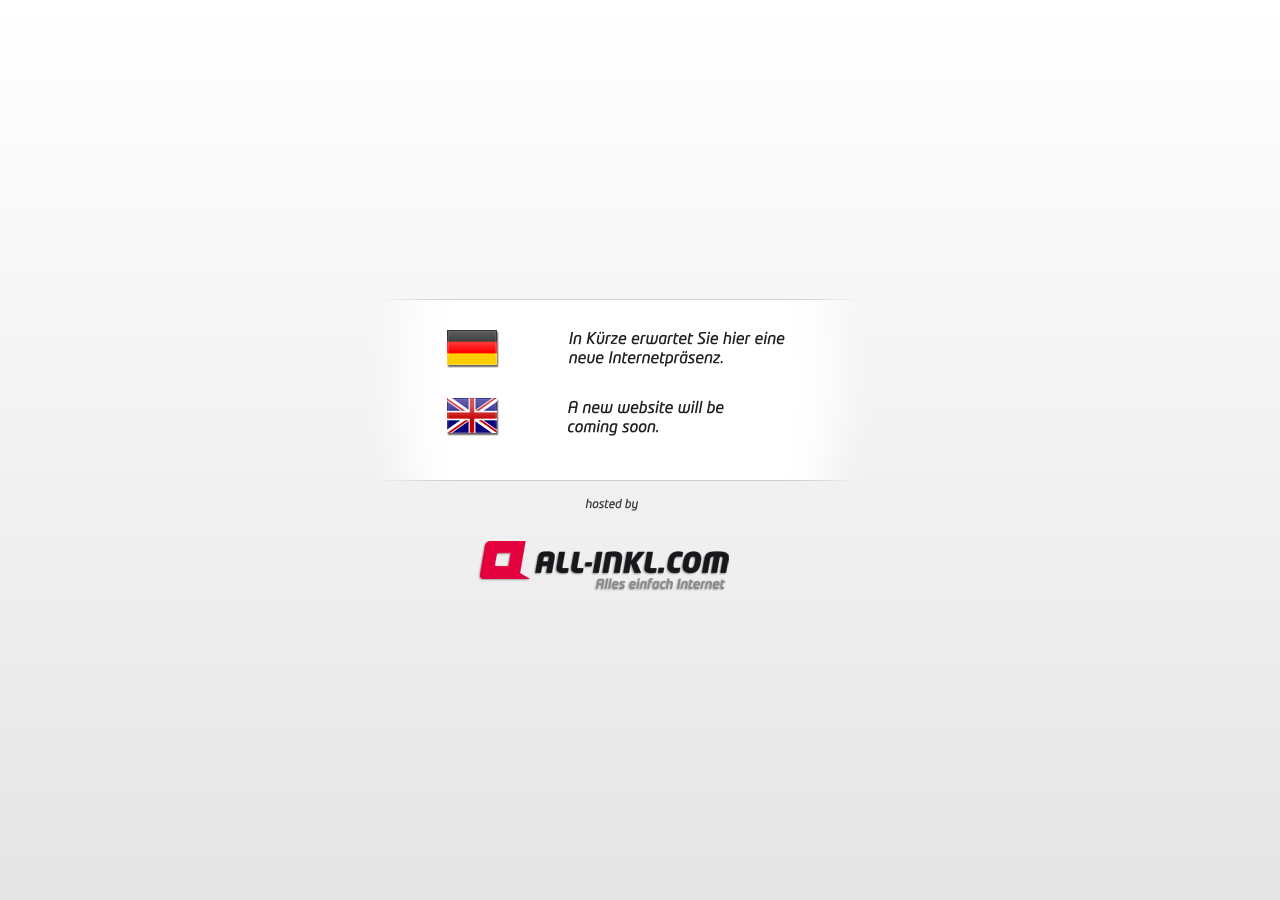
<file: index.htm>
<!DOCTYPE html PUBLIC "-//W3C//DTD XHTML 1.0 Transitional//EN" "http://www.w3.org/TR/xhtml1/DTD/xhtml1-transitional.dtd">
<html>
<head>
<title></title>
<style type="text/css"><!--
html {height:100%;overflow:hidden;} body {background: #ffffff;background: url([data-uri]);background: -moz-linear-gradient(top, #ffffff 0%, #e5e5e5 100%);background: -webkit-gradient(linear, left top, left bottom, color-stop(0%,#ffffff), color-stop(100%,#e5e5e5));background: -webkit-linear-gradient(top, #ffffff 0%,#e5e5e5 100%);background: -o-linear-gradient(top, #ffffff 0%,#e5e5e5 100%);background: -ms-linear-gradient(top, #ffffff 0%,#e5e5e5 100%);background: linear-gradient(to bottom, #ffffff 0%,#e5e5e5 100%);filter: progid:DXImageTransform.Microsoft.gradient( startColorstr='#ffffff', endColorstr='#e5e5e5',GradientType=0 );} img {left: 50%;margin-left:-301px;margin-top:-151px;position:absolute;top:50%;}
--></style>
</head>
<body>
<center><img src='[data-uri]' alt="" /></center>
</body>
</html>
</file>
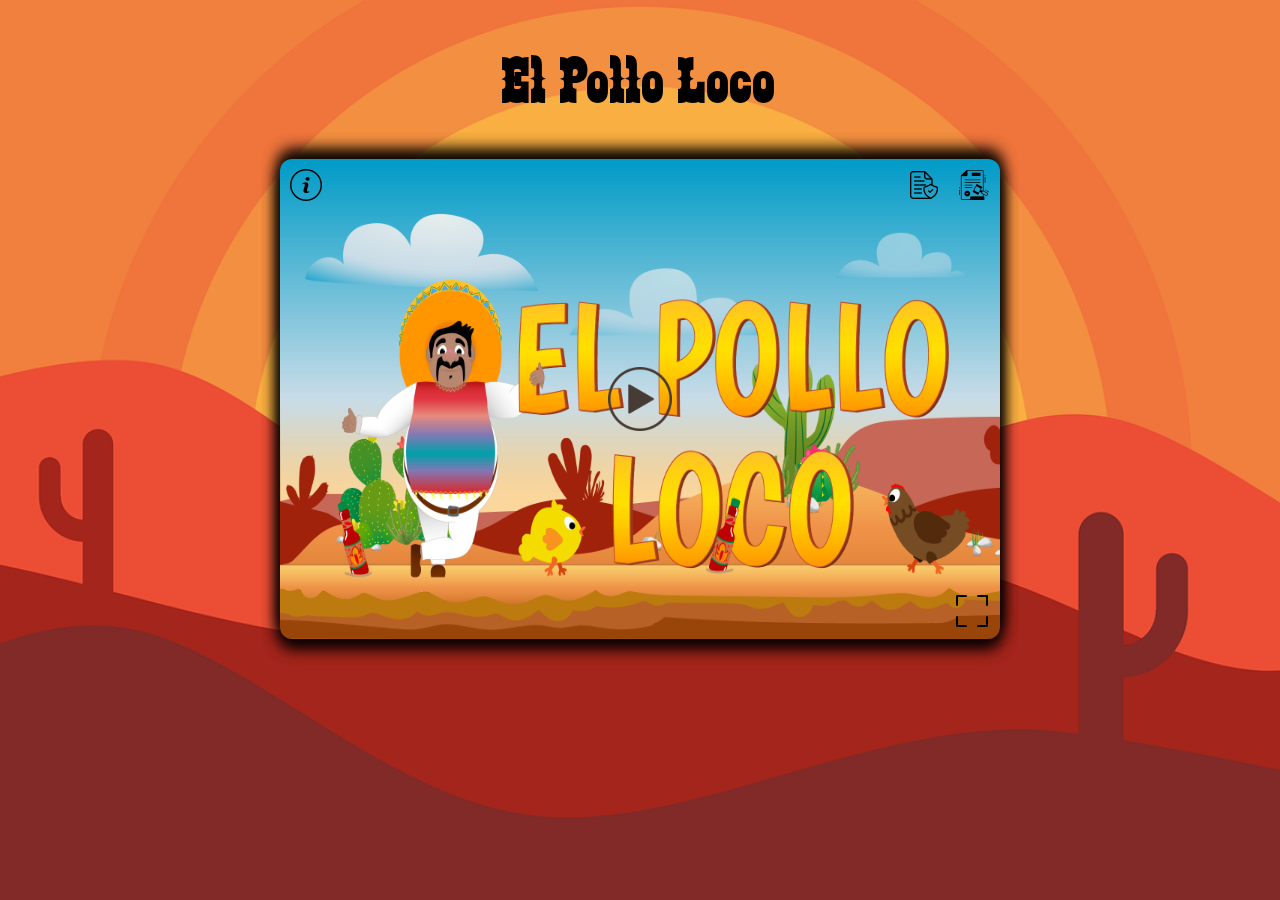
<file: index.html>
<!DOCTYPE html>
<html lang="en" translate="no">
  <head>
    <meta charset="UTF-8" />
    <meta name="viewport" content="width=device-width, initial-scale=1.0" />
    <link rel="icon" type="image/x-icon" href="./img/icons/logo-1.png" />
    <link rel="stylesheet" href="style.css" />
    <title>El Pollo Loco</title>
    <script src="models/drawable-object.class.js"></script>
    <script src="models/movable-object.class.js"></script>
    <script src="models/throwable-object.class.js"></script>
    <script src="models/audioManager.class.js"></script>
    <script src="models/status-bar.class.js"></script>
    <script src="models/background-object.class.js"></script>
    <script src="models/character.class.js"></script>
    <script src="models/chicken.class.js"></script>
    <script src="models/baby-chicken.class.js"></script>
    <script src="models/endboss.class.js"></script>
    <script src="models/cloud.class.js"></script>
    <script src="models/coin.class.js"></script>
    <script src="models/bottle.class.js"></script>
    <script src="models/world.class.js"></script>
    <script src="models/keyboard.class.js"></script>
    <script src="models/level.class.js"></script>
    <script src="levels/level1.js"></script>
    <script src="js/game.js"></script>
  </head>
  <body>
    <h1 id="headline">El Pollo Loco</h1>

    <div id="fullscreen">
      <canvas id="canvas" width="720px" height="480px"></canvas>

      <img
        id="startScreen"
        src="img/9_intro_outro_screens/start/startscreen_1.png"
        alt="START-SCREEN"
      />

      <img
        id="game-over-img"
        src="img/9_intro_outro_screens/game_over/game over.png"
        alt="LOSE-IMG"
        style="display: none"
      />

      <img
        id="win-img"
        src="img/9_intro_outro_screens/win/win_2.png"
        alt="WIN-IMG"
        style="display: none"
      />

      <img
        onclick="startGame()"
        id="play-btn"
        src="img/icons/play-btn.png"
        alt="PLAY-BTN"
      />

      <img
        id="fullscreen-btn"
        class="transform-btn"
        src="img/icons/fullscreen.png"
        alt="FULLSCREEN-BTN"
        onclick="toggleFullScreen()"
      />

      <img
        id="sound-btn"
        class="transform-btn"
        src="img/icons/sound.png"
        alt="SOUND-BTN"
        onclick="soundOff()"
        style="display: none"
      />
      <span id="sound-text" class="hover-text">Sound on</span>

      <img
        id="mute-btn"
        class="transform-btn"
        src="img/icons/mute.png"
        alt="MUTE-BTN"
        onclick="soundOn()"
        style="display: none"
      />
      <span id="mute-text" class="hover-text">Sound off</span>

      <img
        id="info-btn"
        class="transform-btn"
        src="img/icons/info.png"
        alt="INFO-BTN"
        onclick="openInfo()"
      />
      <span id="info-text" class="hover-text">Info</span>

      <img
        id="legal-notice-btn"
        class="transform-btn"
        src="img/icons/notice.png"
        alt="LEGAL-NOTICE-BTN"
        onclick="openLegalNotice()"
      />
      <span id="legal-notice-text" class="hover-text">Legal Notice</span>

      <img
        id="privacy-policity-btn"
        class="transform-btn"
        src="img/icons/policity.png"
        alt="PRIVACY-POLITICY-BTN"
        onclick="openPrivacyPolicity()"
      />
      <span id="privacy-policity-text" class="hover-text">Privacy Policy</span>

      <img id="restart-btn" style="display: none;"  onclick="startGame()" src="img/icons/restart-btn.png" alt="RESTART-BTN">
      <button id="home-btn" style="display: none;" onclick="setupHomeScreen()">HOME</button>

      <div id="info-container" onclick="closePopup()">
        <div id="info-content" onclick="doNotClose(event)">
          <h2>How to Play</h2>
          <ul>
            <li>
              Use <span style="color: brown">'ARROW KEYS'</span> to move the
              character.
            </li>
            <li>Press <span style="color: brown">'SPACE'</span> to jump.</li>
            <li>Collect coins to increase your score.</li>
            <li>Collect bottles to use as projectiles.</li>
            <li>
              Press <span style="color: brown">'D'</span> to throw a bottle at
              enemies.
            </li>
            <li>Survive the enemies, and defeat the endboss.</li>
          </ul>
          <button class="close-btn" onclick="closePopup()">Close</button>
        </div>
      </div>

      <div id="privacy-policity-container" onclick="closePopup()">
        <div id="privacy-policity-content" onclick="doNotClose(event)"></div>
      </div>

      <div id="legal-notice-container" onclick="closePopup()">
        <div id="legal-notice-content" onclick="doNotClose(event)"></div>
      </div>

      <div id="orientation-warning">
        <p>Turn your Device to play !</p>
        <img src="img/icons/phone.png" alt="TURN-LOGO" />
      </div>

      <!-- mobile buttons-->
      <img
        id="left-btn"
        style="display: none"
        src="img/icons/left-btn.png"
        alt="LEFT-BTN"
      />
      <img
        id="right-btn"
        style="display: none"
        src="img/icons/right-btn.png"
        alt="RIGHT-BTN"
      />
      <img
        id="jump-btn"
        style="display: none"
        src="img/icons/jump-btn.png"
        alt="JUMP-BTN"
      />
      <img
        id="throw-btn"
        style="display: none"
        src="img/icons/throw-btn.png"
        alt="THROW-BTN"
      />
    </div>
  </body>
</html>
</file>
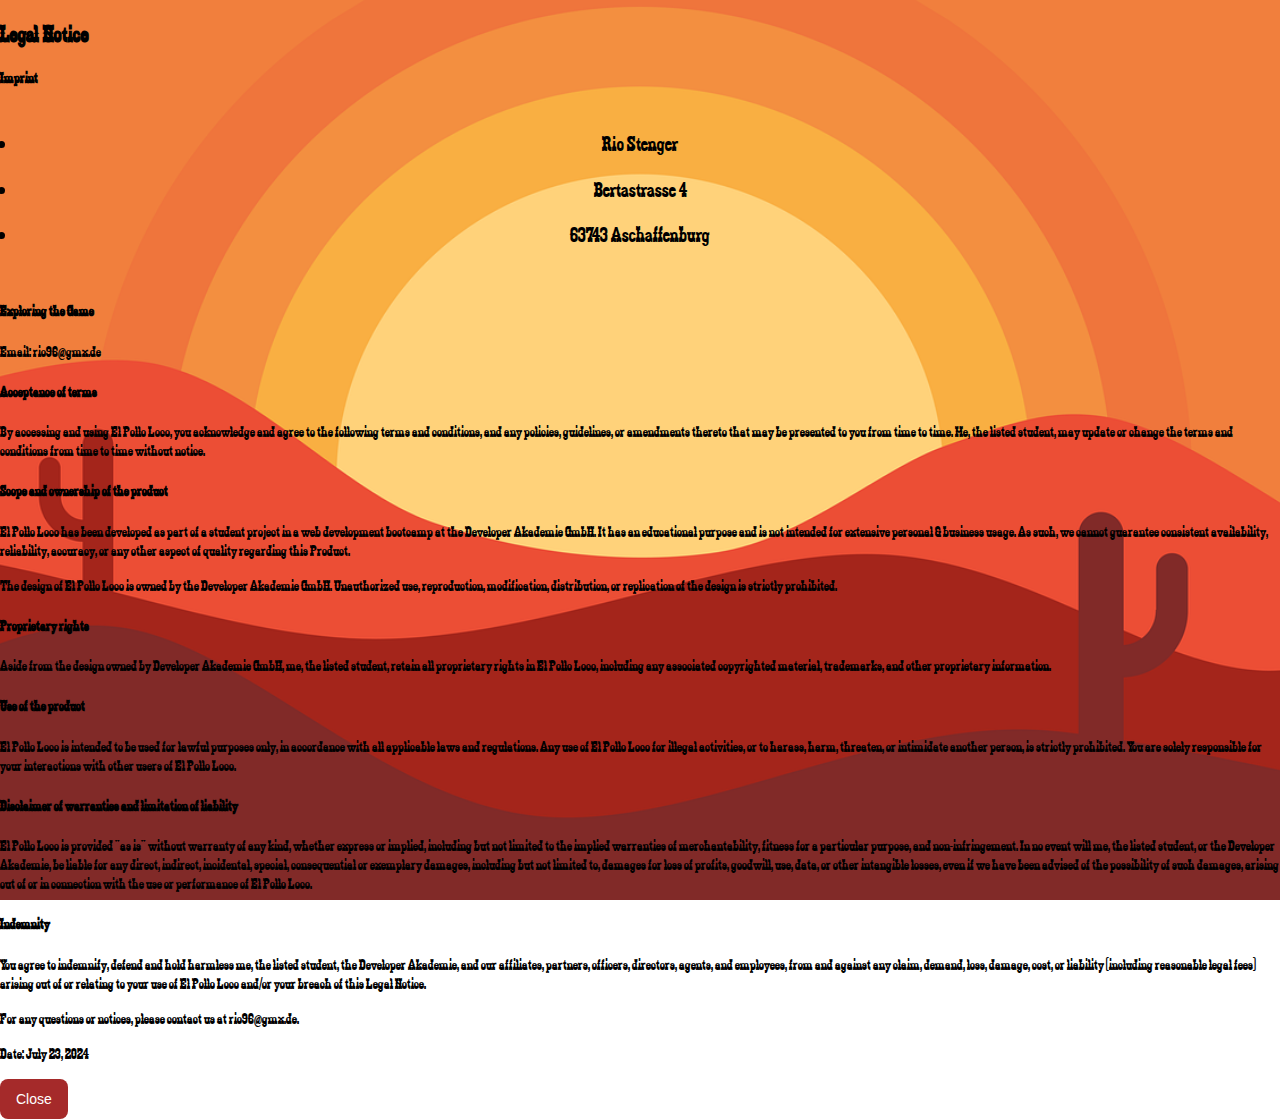
<file: legal-notice.html>
<!DOCTYPE html>
<html lang="de">
  <head>
    <meta charset="UTF-8" />
    <meta
      name="viewport"
      content="width=device-width, initial-scale=1.0, maximum-scale=1.0, user-scalable=no"
    />
    <link rel="icon" type="image/x-icon" href="./assets/img/logo.svg" />
    <title>Legal Notice</title>
    <link rel="stylesheet" href="style.css" />
  </head>
  <body>
    <div>
      <h2>Legal Notice</h2>

      <h4>Imprint</h4>
      <ul>
        <li>Rio Stenger</li>
        <li>Bertastrasse 4</li>
        <li>63743 Aschaffenburg</li>
      </ul>

      <h4><b>Exploring the Game</b></h4>
      <p>Email: rio96@gmx.de</p>

      <h4><b>Acceptance of terms</b></h4>
      <p>
        By accessing and using <a>El Pollo Loco</a>, you acknowledge and agree
        to the following terms and conditions, and any policies, guidelines, or
        amendments thereto that may be presented to you from time to time. Me,
        the listed student, may update or change the terms and conditions from
        time to time without notice.
      </p>

      <h4><b>Scope and ownership of the product</b></h4>
      <p>
        <a>El Pollo Loco</a> has been developed as part of a student project in
        a web development bootcamp at the <a>Developer Akademie GmbH</a>. It has
        an educational purpose and is not intended for extensive personal &
        business usage. As such, we cannot guarantee consistent availability,
        reliability, accuracy, or any other aspect of quality regarding this
        Product.
      </p>

      <p>
        The design of <a>El Pollo Loco</a> is owned by the
        <a>Developer Akademie GmbH</a>. Unauthorized use, reproduction,
        modification, distribution, or replication of the design is strictly
        prohibited.
      </p>

      <h4><b>Proprietary rights</b></h4>
      <p>
        Aside from the design owned by
        <a>Developer Akademie GmbH</a>, me, the listed student, retain all
        proprietary rights in El Pollo Loco, including any associated
        copyrighted material, trademarks, and other proprietary information.
      </p>

      <h4><b>Use of the product</b></h4>
      <p>
        <a>El Pollo Loco</a> is intended to be used for lawful purposes only, in
        accordance with all applicable laws and regulations. Any use of
        <a>El Pollo Loco</a> for illegal activities, or to harass, harm,
        threaten, or intimidate another person, is strictly prohibited. You are
        solely responsible for your interactions with other users of
        <a>El Pollo Loco</a>.
      </p>

      <h4><b>Disclaimer of warranties and limitation of liability</b></h4>
      <p>
        <a>El Pollo Loco</a> is provided "as is" without warranty of any kind,
        whether express or implied, including but not limited to the implied
        warranties of merchantability, fitness for a particular purpose, and
        non-infringement. In no event will me, the listed student, or the
        <a>Developer Akademie</a>, be liable for any direct, indirect,
        incidental, special, consequential or exemplary damages, including but
        not limited to, damages for loss of profits, goodwill, use, data, or
        other intangible losses, even if we have been advised of the possibility
        of such damages, arising out of or in connection with the use or
        performance of <a>El Pollo Loco</a>.
      </p>

      <h4><b>Indemnity</b></h4>
      <p>
        You agree to indemnify, defend and hold harmless me, the listed student,
        the <a>Developer Akademie</a>, and our affiliates, partners, officers,
        directors, agents, and employees, from and against any claim, demand,
        loss, damage, cost, or liability (including reasonable legal fees)
        arising out of or relating to your use of <a>El Pollo Loco</a> and/or
        your breach of this Legal Notice.
      </p>

      <p>For any questions or notices, please contact us at rio96@gmx.de.</p>

      <p>Date: July 23, 2024</p>
      <button class="close-btn" onclick="closePopup()">Close</button>
    </div>
  </body>
</html>
</file>
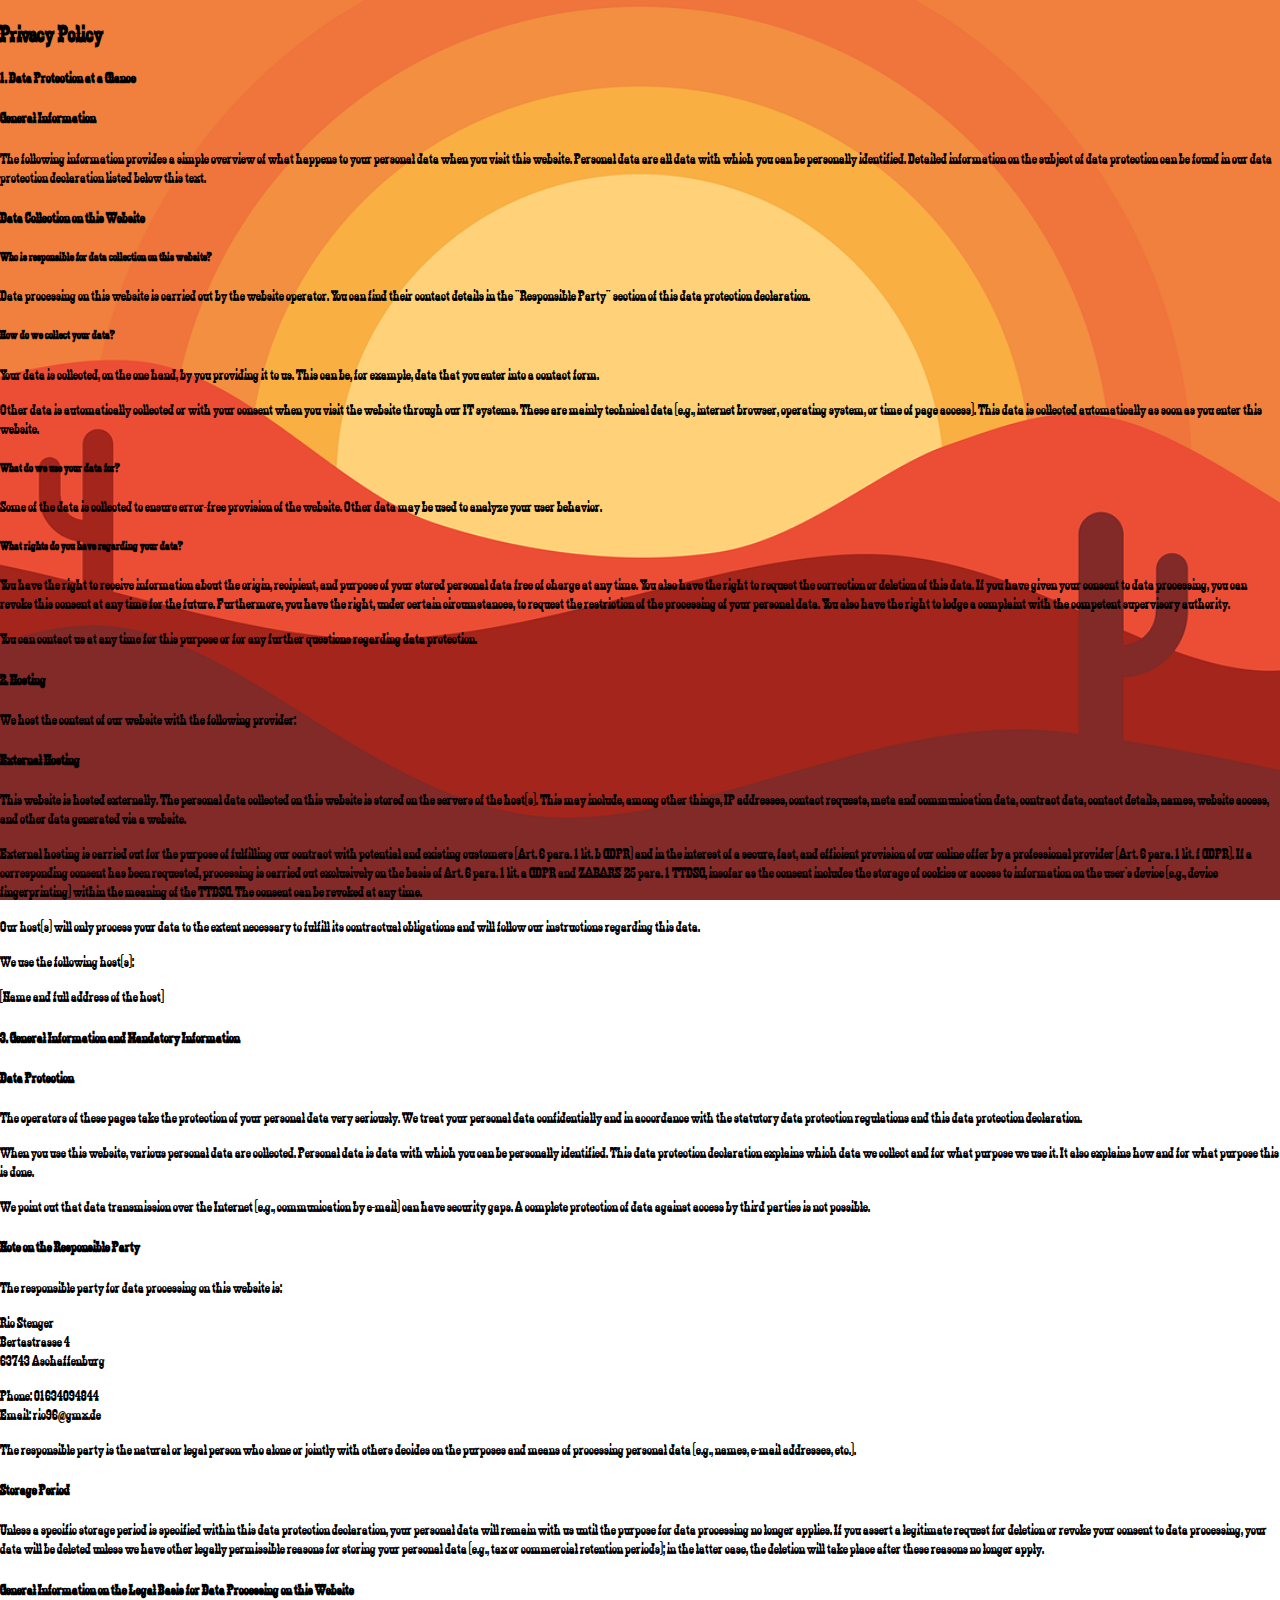
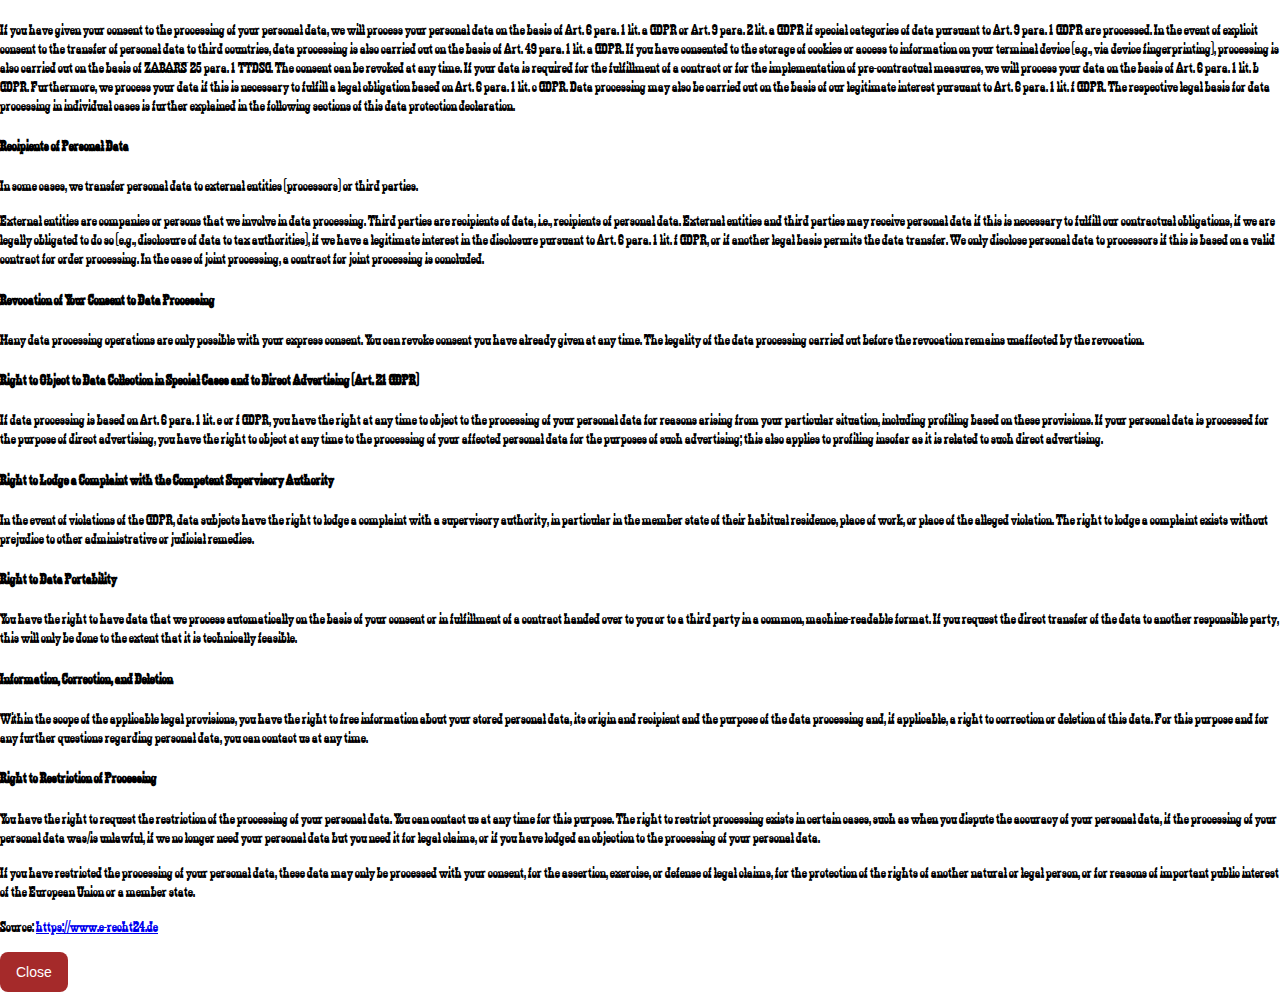
<file: privacy-policity.html>
<!DOCTYPE html>
<html lang="de">
  <head>
    <meta charset="UTF-8" />
    <meta
      name="viewport"
      content="width=device-width, initial-scale=1.0, maximum-scale=1.0, user-scalable=no"
    />
    <link rel="icon" type="image/x-icon" href="./assets/img/logo.svg" />
    <title>Privacy Policity</title>
    <link rel="stylesheet" href="style.css" />
  </head>
  <body>
    <div>
      <h2>Privacy Policy</h2>

      <h4>
        <b>1. Data Protection at a Glance</b>
      </h4>
      <h4>General Information</h4>
      <p>
        The following information provides a simple overview of what happens to
        your personal data when you visit this website. Personal data are all
        data with which you can be personally identified. Detailed information
        on the subject of data protection can be found in our data protection
        declaration listed below this text.
      </p>
      <h4>Data Collection on this Website</h4>
      <h5>Who is responsible for data collection on this website?</h5>
      <p>
        Data processing on this website is carried out by the website operator.
        You can find their contact details in the "Responsible Party" section of
        this data protection declaration.
      </p>
      <h5>How do we collect your data?</h5>
      <p>
        Your data is collected, on the one hand, by you providing it to us. This
        can be, for example, data that you enter into a contact form.
      </p>
      <p>
        Other data is automatically collected or with your consent when you
        visit the website through our IT systems. These are mainly technical
        data (e.g., internet browser, operating system, or time of page access).
        This data is collected automatically as soon as you enter this website.
      </p>
      <h5>What do we use your data for?</h5>
      <p>
        Some of the data is collected to ensure error-free provision of the
        website. Other data may be used to analyze your user behavior.
      </p>
      <h5>What rights do you have regarding your data?</h5>
      <p>
        You have the right to receive information about the origin, recipient,
        and purpose of your stored personal data free of charge at any time. You
        also have the right to request the correction or deletion of this data.
        If you have given your consent to data processing, you can revoke this
        consent at any time for the future. Furthermore, you have the right,
        under certain circumstances, to request the restriction of the
        processing of your personal data. You also have the right to lodge a
        complaint with the competent supervisory authority.
      </p>
      <p>
        You can contact us at any time for this purpose or for any further
        questions regarding data protection.
      </p>
      <h4><b>2. Hosting</b></h4>
      <p>We host the content of our website with the following provider:</p>
      <h4>External Hosting</h4>
      <p>
        This website is hosted externally. The personal data collected on this
        website is stored on the servers of the host(s). This may include, among
        other things, IP addresses, contact requests, meta and communication
        data, contract data, contact details, names, website access, and other
        data generated via a website.
      </p>
      <p>
        External hosting is carried out for the purpose of fulfilling our
        contract with potential and existing customers (Art. 6 para. 1 lit. b
        GDPR) and in the interest of a secure, fast, and efficient provision of
        our online offer by a professional provider (Art. 6 para. 1 lit. f
        GDPR). If a corresponding consent has been requested, processing is
        carried out exclusively on the basis of Art. 6 para. 1 lit. a GDPR and §
        25 para. 1 TTDSG, insofar as the consent includes the storage of cookies
        or access to information on the user's device (e.g., device
        fingerprinting) within the meaning of the TTDSG. The consent can be
        revoked at any time.
      </p>
      <p>
        Our host(s) will only process your data to the extent necessary to
        fulfill its contractual obligations and will follow our instructions
        regarding this data.
      </p>
      <p>We use the following host(s):</p>
      <p>&#91;Name and full address of the host&#93;</p>
      <h4><b>3. General Information and Mandatory Information</b></h4>
      <h4>Data Protection</h4>
      <p>
        The operators of these pages take the protection of your personal data
        very seriously. We treat your personal data confidentially and in
        accordance with the statutory data protection regulations and this data
        protection declaration.
      </p>
      <p>
        When you use this website, various personal data are collected. Personal
        data is data with which you can be personally identified. This data
        protection declaration explains which data we collect and for what
        purpose we use it. It also explains how and for what purpose this is
        done.
      </p>
      <p>
        We point out that data transmission over the Internet (e.g.,
        communication by e-mail) can have security gaps. A complete protection
        of data against access by third parties is not possible.
      </p>
      <h4>Note on the Responsible Party</h4>
      <p>The responsible party for data processing on this website is:</p>
      <p>
        Rio Stenger<br />
        Bertastrasse 4<br />
        63743 Aschaffenburg
      </p>
      <p>
        Phone: 01634094844<br />
        Email: rio96@gmx.de
      </p>
      <p>
        The responsible party is the natural or legal person who alone or
        jointly with others decides on the purposes and means of processing
        personal data (e.g., names, e-mail addresses, etc.).
      </p>
      <h4>Storage Period</h4>
      <p>
        Unless a specific storage period is specified within this data
        protection declaration, your personal data will remain with us until the
        purpose for data processing no longer applies. If you assert a
        legitimate request for deletion or revoke your consent to data
        processing, your data will be deleted unless we have other legally
        permissible reasons for storing your personal data (e.g., tax or
        commercial retention periods); in the latter case, the deletion will
        take place after these reasons no longer apply.
      </p>
      <h4>
        General Information on the Legal Basis for Data Processing on this
        Website
      </h4>
      <p>
        If you have given your consent to the processing of your personal data,
        we will process your personal data on the basis of Art. 6 para. 1 lit. a
        GDPR or Art. 9 para. 2 lit. a GDPR if special categories of data
        pursuant to Art. 9 para. 1 GDPR are processed. In the event of explicit
        consent to the transfer of personal data to third countries, data
        processing is also carried out on the basis of Art. 49 para. 1 lit. a
        GDPR. If you have consented to the storage of cookies or access to
        information on your terminal device (e.g., via device fingerprinting),
        processing is also carried out on the basis of § 25 para. 1 TTDSG. The
        consent can be revoked at any time. If your data is required for the
        fulfillment of a contract or for the implementation of pre-contractual
        measures, we will process your data on the basis of Art. 6 para. 1 lit.
        b GDPR. Furthermore, we process your data if this is necessary to
        fulfill a legal obligation based on Art. 6 para. 1 lit. c GDPR. Data
        processing may also be carried out on the basis of our legitimate
        interest pursuant to Art. 6 para. 1 lit. f GDPR. The respective legal
        basis for data processing in individual cases is further explained in
        the following sections of this data protection declaration.
      </p>
      <h4>Recipients of Personal Data</h4>
      <p>
        In some cases, we transfer personal data to external entities
        (processors) or third parties.
      </p>
      <p>
        External entities are companies or persons that we involve in data
        processing. Third parties are recipients of data, i.e., recipients of
        personal data. External entities and third parties may receive personal
        data if this is necessary to fulfill our contractual obligations, if we
        are legally obligated to do so (e.g., disclosure of data to tax
        authorities), if we have a legitimate interest in the disclosure
        pursuant to Art. 6 para. 1 lit. f GDPR, or if another legal basis
        permits the data transfer. We only disclose personal data to processors
        if this is based on a valid contract for order processing. In the case
        of joint processing, a contract for joint processing is concluded.
      </p>
      <h4>Revocation of Your Consent to Data Processing</h4>
      <p>
        Many data processing operations are only possible with your express
        consent. You can revoke consent you have already given at any time. The
        legality of the data processing carried out before the revocation
        remains unaffected by the revocation.
      </p>
      <h4>
        Right to Object to Data Collection in Special Cases and to Direct
        Advertising (Art. 21 GDPR)
      </h4>
      <p>
        If data processing is based on Art. 6 para. 1 lit. e or f GDPR, you have
        the right at any time to object to the processing of your personal data
        for reasons arising from your particular situation, including profiling
        based on these provisions. If your personal data is processed for the
        purpose of direct advertising, you have the right to object at any time
        to the processing of your affected personal data for the purposes of
        such advertising; this also applies to profiling insofar as it is
        related to such direct advertising.
      </p>
      <h4>
        Right to Lodge a Complaint with the Competent Supervisory Authority
      </h4>
      <p>
        In the event of violations of the GDPR, data subjects have the right to
        lodge a complaint with a supervisory authority, in particular in the
        member state of their habitual residence, place of work, or place of the
        alleged violation. The right to lodge a complaint exists without
        prejudice to other administrative or judicial remedies.
      </p>
      <h4>Right to Data Portability</h4>
      <p>
        You have the right to have data that we process automatically on the
        basis of your consent or in fulfillment of a contract handed over to you
        or to a third party in a common, machine-readable format. If you request
        the direct transfer of the data to another responsible party, this will
        only be done to the extent that it is technically feasible.
      </p>
      <h4>Information, Correction, and Deletion</h4>
      <p>
        Within the scope of the applicable legal provisions, you have the right
        to free information about your stored personal data, its origin and
        recipient and the purpose of the data processing and, if applicable, a
        right to correction or deletion of this data. For this purpose and for
        any further questions regarding personal data, you can contact us at any
        time.
      </p>
      <h4>Right to Restriction of Processing</h4>
      <p>
        You have the right to request the restriction of the processing of your
        personal data. You can contact us at any time for this purpose. The
        right to restrict processing exists in certain cases, such as when you
        dispute the accuracy of your personal data, if the processing of your
        personal data was/is unlawful, if we no longer need your personal data
        but you need it for legal claims, or if you have lodged an objection to
        the processing of your personal data.
      </p>
      <p>
        If you have restricted the processing of your personal data, these data
        may only be processed with your consent, for the assertion, exercise, or
        defense of legal claims, for the protection of the rights of another
        natural or legal person, or for reasons of important public interest of
        the European Union or a member state.
      </p>
      <p>
        Source: <a href="https://www.e-recht24.de">https://www.e-recht24.de</a>
      </p>
      <button class="close-btn" onclick="closePopup()">Close</button>
    </div>
  </body>
</html>
</file>
<file: style.css>
@font-face {
  font-family: "zabars";
  src: url("fonts/zabars.ttf") format("truetype");
}

body {
  display: flex;
  flex-direction: column;
  align-items: center;
  background-image: url(img/background.png);
  background-repeat: no-repeat;
  background-position: center;
  background-size: cover;
  background-attachment: fixed;
  font-family: "zabars", Arial, Helvetica, sans-serif;
  margin: 0;
  min-height: 100vh;
}

h1 {
  font-size: 64px;
  letter-spacing: 3px;
  text-align: center;
}

canvas {
  background-color: black;
  display: block;
  border-radius: 12px;
  box-shadow: 0 8px 16px rgba(0, 0, 0, 0.8), 0 -8px 16px rgba(0, 0, 0, 0.8);
  width: 100%;
  height: 100%;
}

#fullscreen {
  position: relative;
  height: 100%;
}

#startScreen {
  position: absolute;
  top: 50%;
  left: 50%;
  transform: translate(-50%, -50%);
  width: 100%;
  height: 100%;
  display: block;
  z-index: 10;
  border-radius: 12px;
  box-shadow: 0 8px 16px rgba(0, 0, 0, 0.8), 0 -8px 16px rgba(0, 0, 0, 0.8);
}

#game-over-img,
#win-img {
  position: absolute;
  top: 50%;
  left: 50%;
  transform: translate(-50%, -50%);
  width: 100%;
  height: 100%;
  display: block;
  z-index: 10;
  border-radius: 12px;
}

#play-btn, #restart-btn {
  position: absolute;
  z-index: 9999;
  height: 64px;
  width: 64px;
  top: 50%;
  left: 50%;
  transform: translate(-50%, -50%);
  cursor: pointer;
  transition: transform 0.3s, filter 0.3s;
  filter: brightness(0.8);
}

#play-btn:hover {
  transform: translate(-50%, -50%) scale(1.2);
  filter: brightness(0);
}

#restart-btn:hover{
  transform: translate(-50%, -50%) scale(1.2);
  filter: brightness(0.5);
}

#home-btn{
  position: absolute;
  z-index: 9999;
  font-size: 36px;
  font-weight: 700;
  padding: 5px 10px;
  bottom: 12px;
  left: 12px;
  cursor: pointer;
  background-color: rgba(184, 135, 11, 0.182);
  border-radius: 10px;
  font-family: "zabars", Arial, Helvetica, sans-serif;
  letter-spacing: 3px;
}

#home-btn:hover{
  background-color: rgba(184, 135, 11, 0.701);
}

.transform-btn:hover {
  transform: scale(1.2);
}

#fullscreen-btn {
  position: absolute;
  bottom: 12px;
  right: 12px;
  z-index: 100;
  cursor: pointer;
  height: 32px;
  width: 32px;
}

#mute-btn {
  position: absolute;
  top: 12px;
  left: 48%;
  z-index: 100;
  cursor: pointer;
  height: 28px;
  width: 28px;
}

#sound-btn {
  position: absolute;
  top: 10px;
  left: 48%;
  z-index: 100;
  cursor: pointer;
  height: 32px;
  width: 32px;
}

#info-btn {
  position: absolute;
  top: 10px;
  left: 10px;
  z-index: 100;
  cursor: pointer;
  height: 32px;
  width: 32px;
}

#legal-notice-btn {
  position: absolute;
  top: 10px;
  right: 10px;
  z-index: 100;
  cursor: pointer;
  height: 32px;
  width: 32px;
}

#privacy-policity-btn {
  position: absolute;
  top: 10px;
  right: 60px;
  z-index: 100;
  cursor: pointer;
  height: 32px;
  width: 32px;
}

#sound-btn:hover + #sound-text,
#mute-btn:hover + #mute-text,
#legal-notice-btn:hover + #legal-notice-text,
#info-btn:hover + #info-text,
#privacy-policity-btn:hover + #privacy-policity-text {
  opacity: 1;
}

.hover-text {
  position: absolute;
  transform: translateY(50px);
  background-color: rgba(0, 0, 0, 0.7);
  color: white;
  padding: 5px 10px;
  border-radius: 5px;
  opacity: 0;
  transition: opacity 0.3s ease;
  pointer-events: none;
  z-index: 1002;
}

#sound-text,
#mute-text {
  top: 10px;
  left: 50%;
  transform: translate(-50%, -50%);
}

#legal-notice-text {
  top: 10px;
  right: 10px;
}

#info-text {
  top: 10px;
  left: 10px;
}

#privacy-policity-text {
  top: 10px;
  right: 10px;
}

#legal-notice-container,
#privacy-policity-container,
#info-container {
  display: none;
  position: fixed;
  top: 0;
  left: 0;
  width: 100%;
  height: 100%;
  background: rgba(0, 0, 0, 0.7);
  justify-content: center;
  align-items: center;
  z-index: 9999;
}

#legal-notice-content,
#privacy-policity-content {
  background: rgba(255, 200, 150, 0.9);
  color: black;
  padding: 20px;
  border-radius: 12px;
  text-align: center;
  box-shadow: 0 4px 8px rgba(0, 0, 0, 0.3), 0 6px 20px rgba(0, 0, 0, 0.19);
  animation: fadeIn 0.5s ease-in-out;
  font-size: 24px;
  width: 50%;
  height: 60%;
  position: absolute;
  top: 20%;
  left: 25%;
  container-type: inline-size;
  overflow-x: hidden;
  overflow-y: auto;
  font-size: x-large;
  scrollbar-width: thin;
  scrollbar-color: rgba(0, 0, 0, 0.8) rgba(255, 255, 255, 0.8);
}

#info-content {
  background: rgba(255, 200, 150, 0.9);
  color: black;
  padding: 20px;
  border-radius: 12px;
  text-align: center;
  box-shadow: 0 4px 8px rgba(0, 0, 0, 0.3), 0 6px 20px rgba(0, 0, 0, 0.19);
  animation: fadeIn 0.5s ease-in-out;
  font-size: 24px;
}

ul {
  padding: 18px;
  text-align: center;
}

li {
  font-size: 22px;
  margin-bottom: 10px;
  line-height: 1.6;
}

.close-btn {
  background-color: brown;
  border-radius: 8px;
  border-style: none;
  box-sizing: border-box;
  color: #ffffff;
  cursor: pointer;
  display: inline-block;
  font-family: "Haas Grot Text R Web", "Helvetica Neue", Helvetica, Arial,
    sans-serif;
  font-size: 14px;
  font-weight: 500;
  height: 40px;
  line-height: 20px;
  list-style: none;
  margin: 0;
  outline: none;
  padding: 10px 16px;
  position: relative;
  text-align: center;
  text-decoration: none;
  transition: color 100ms;
  vertical-align: baseline;
  user-select: none;
  -webkit-user-select: none;
  touch-action: manipulation;
}

.close-btn:hover {
  background-color: rgba(165, 42, 42, 0.667);
}


@keyframes fadeIn {
  from {
    opacity: 0;
    transform: scale(0.8);
  }
  to {
    opacity: 1;
    transform: scale(1);
  }
}


/* Overlay for orientation warning */
#orientation-warning {
  display: none;
  position: fixed;
  top: 0;
  left: 0;
  width: 100%;
  height: 100%;
  background-color: rgba(0, 0, 0, 0.9);
  color: white;
  font-size: 28px;
  text-align: center;
  justify-content: center;
  align-items: center;
  flex-direction: column;
  z-index: 9999;
}

#orientation-warning p {
  margin: 0;
  padding: 20px;
}


/* SMARTPHONE */
@media only screen and (max-width: 760px) {
  #fullscreen,
  canvas,
  #startScreen,
  #game-over-img,
  #win-img {
    width: 100% !important;
  }

  #fullscreen-btn {
    display: none;
  }
}

@media only screen and (max-height: 480px) {
  #fullscreen,
  canvas,
  #startScreen,
  #game-over-img,
  #win-img {
    height: 100vh !important;
    border-radius: 0;
  }

  #headline {
    display: none;
  }
  
  #info-content{
    display: flex;
  }
}

@media only screen and (max-width: 1180px) {
  #left-btn {
    display: flex !important;
    position: absolute;
    bottom: 12px;
    left: 12px;
    z-index: 100;
  }

  #right-btn {
    display: flex !important;
    position: absolute;
    bottom: 12px;
    left: 82px;
    z-index: 100;
  }

  #jump-btn {
    display: flex !important;
    position: absolute;
    bottom: 12px;
    right: 82px;
    z-index: 100;
  }

  #throw-btn {
    display: flex !important;
    position: absolute;
    bottom: 18px;
    right: 14px;
    z-index: 100;
  }
  
  #fullscreen-btn {
    display: none;
  }

  #home-btn{
    bottom: 12px;
    left: 50%;
    transform: translate(-50%, 0);
    cursor: pointer;
    background-color: rgba(184, 135, 11, 0.182);
    border-radius: 10px;
    font-family: "zabars", Arial, Helvetica, sans-serif;
    letter-spacing: 3px;
  }
}
</file>
